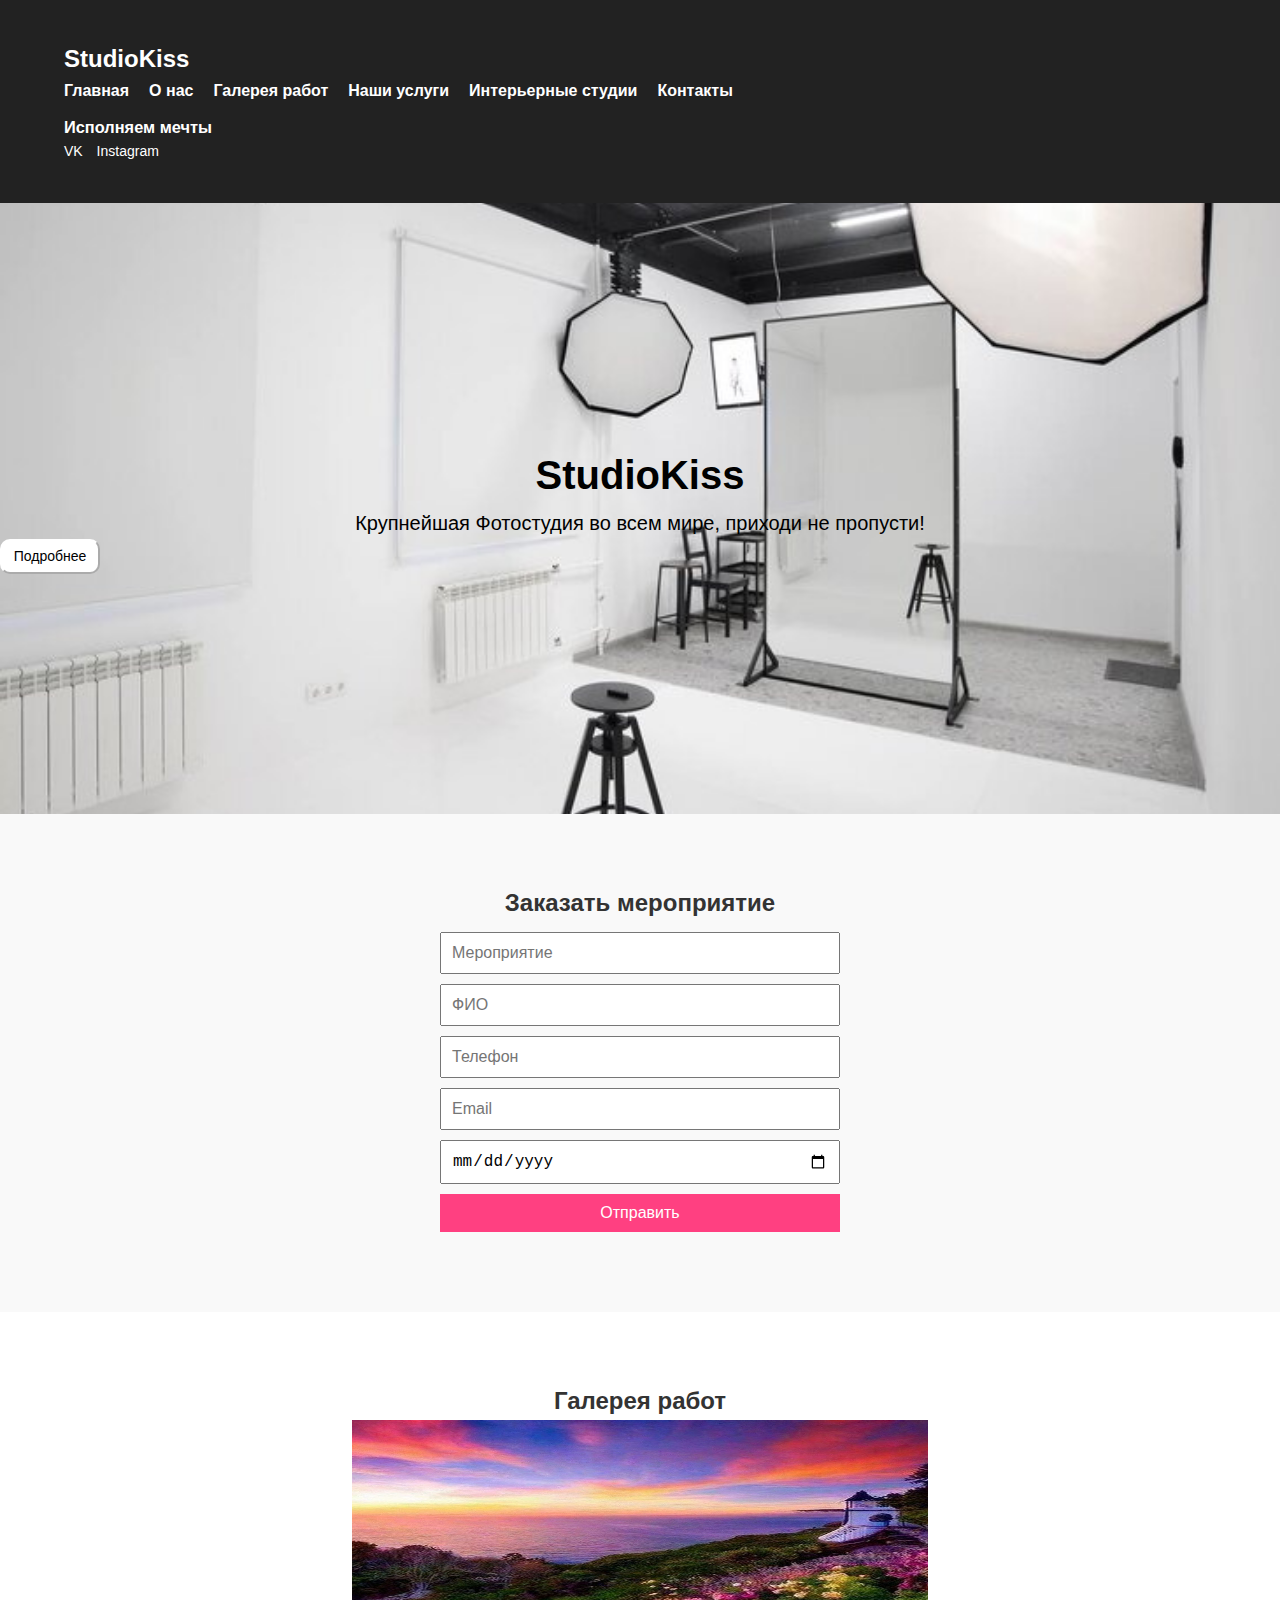
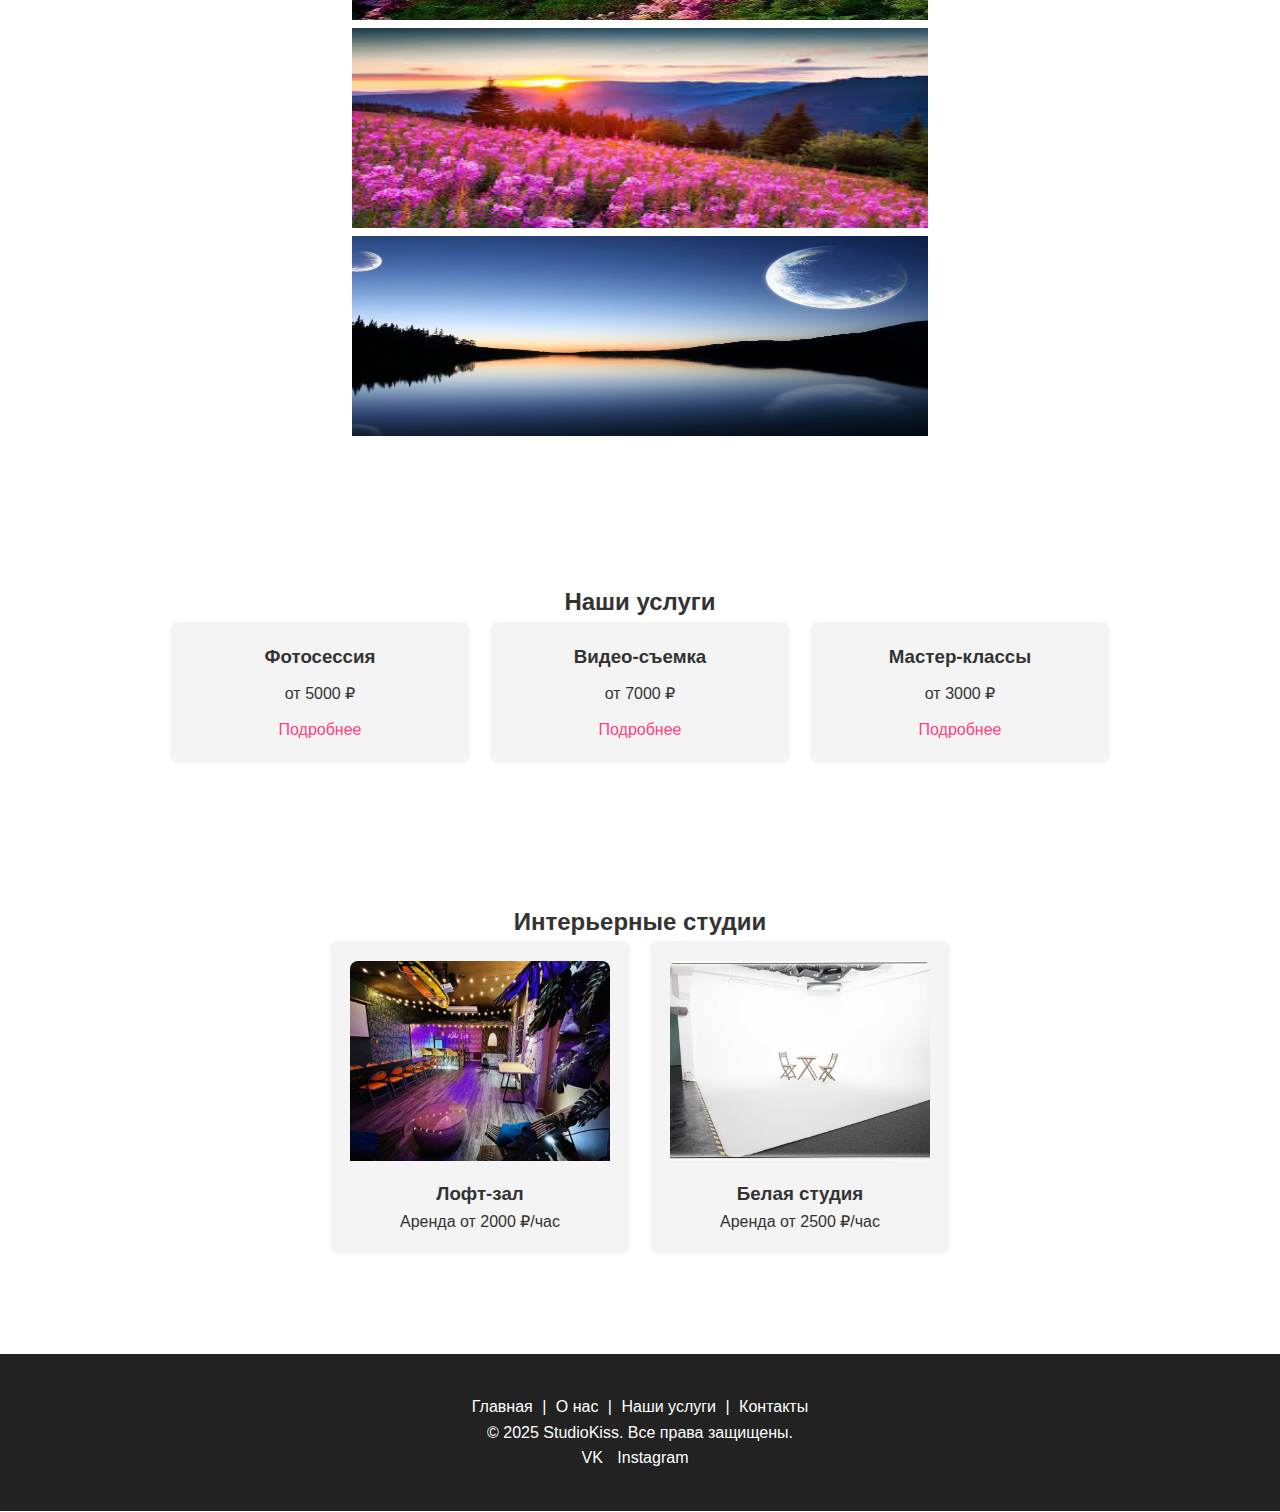
<file: index.html>
<!DOCTYPE html>
<html lang="ru">
<head>
    <meta charset="UTF-8">
    <meta name="viewport" content="width=device-width, initial-scale=1.0">
    <title>StudioKiss - Главная</title>
    <link rel="stylesheet" href="style.css">
</head>
<body>

<!-- Шапка сайта -->
<header class="site-header">
    <div class="container">
        <div class="logo">StudioKiss</div>
        <nav class="main-nav">
            <ul>
                <li><a href="index.html" class="active">Главная</a></li>
                <li><a href="about.html">О нас</a></li>
                <li><a href="gallery.html">Галерея работ</a></li>
                <li><a href="services.html">Наши услуги</a></li>
                <li><a href="studios.html">Интерьерные студии</a></li>
                <li><a href="contacts.html">Контакты</a></li>
            </ul>
        </nav>
        <div class="contact-info">
            <h3>Исполняем мечты</h3>
            <div class="social-icons">
                <a href="#">VK</a>
                <a href="#">Instagram</a>
            </div>
        </div>
    </div>
</header>

<!--красивый квадрат-->

<section class="welcome">
    <h1 class="welcome_title">StudioKiss</h1>
    <p class="welcome_desc">Крупнейшая Фотостудия во всем мире, приходи не пропусти!</p>
    <button class="btn">Подробнее</button>
</section>

<!-- Блок Заказать мероприятие -->
<section class="order-section">
    <div class="container">
        <h2>Заказать мероприятие</h2>
        <form action="#" method="post" class="order-form">
            <input type="text" placeholder="Мероприятие" required>
            <input type="text" placeholder="ФИО" required>
            <input type="tel" placeholder="Телефон" required>
            <input type="email" placeholder="Email" required>
            <input type="date" required>
            <button type="submit">Отправить</button>
        </form>
    </div>
</section>

<!-- Блок Галерея работ -->
<section class="gallery-section">
    <div class="container">
        <h2>Галерея работ</h2>
        <div class="gallery-slider">
            <img src="img/gallery1.jpg" width="50%" height="200" alt="Фото 1">
            <img src="img/gallery2.jpg" width="50%" height="200" alt="Фото 2">
            <img src="img/gallery3.jpg" width="50%" height="200" alt="Фото 3">
        </div>
    </div>
</section>

<!-- Блок Наши услуги -->
<section class="services-section">
    <div class="container">
        <h2>Наши услуги</h2>
        <div class="services">
            <div class="service">
                <h3>Фотосессия</h3>
                <p>от 5000 ₽</p>
                <a href="services.html">Подробнее</a>
            </div>
            <div class="service">
                <h3>Видео-съемка</h3>
                <p>от 7000 ₽</p>
                <a href="services.html">Подробнее</a>
            </div>
            <div class="service">
                <h3>Мастер-классы</h3>
                <p>от 3000 ₽</p>
                <a href="services.html">Подробнее</a>
            </div>
        </div>
    </div>
</section>

<!-- Блок Интерьерные студии -->
<div class="studios-section">
    <div class="container">
        <h2>Интерьерные студии</h2>
        <div class="studio-slider">
            <div class="studio">
                <img src="img/loft.jpg" alt="Лофт-зал" class="studio-img">
                <h3>Лофт-зал</h3>
                <p>Аренда от 2000 ₽/час</p>
            </div>
            <div class="studio">
                <img src="img/white-stud.jpg" alt="Белая студия" class="studio-img">
                <h3>Белая студия</h3>
                <p>Аренда от 2500 ₽/час</p>
            </div>
        </div>
    </div>
</div>

<!-- Футер сайта -->
<footer class="site-footer">
    <div class="container">
        <nav>
            <a href="index.html">Главная</a> |
            <a href="about.html">О нас</a> |
            <a href="services.html">Наши услуги</a> |
            <a href="contacts.html">Контакты</a>
        </nav>
        <p>&copy; 2025 StudioKiss. Все права защищены.</p>
        <div class="social-icons">
            <a href="#">VK</a>
            <a href="#">Instagram</a>
        </div>
    </div>
</footer>

</body>
</html>
</file>
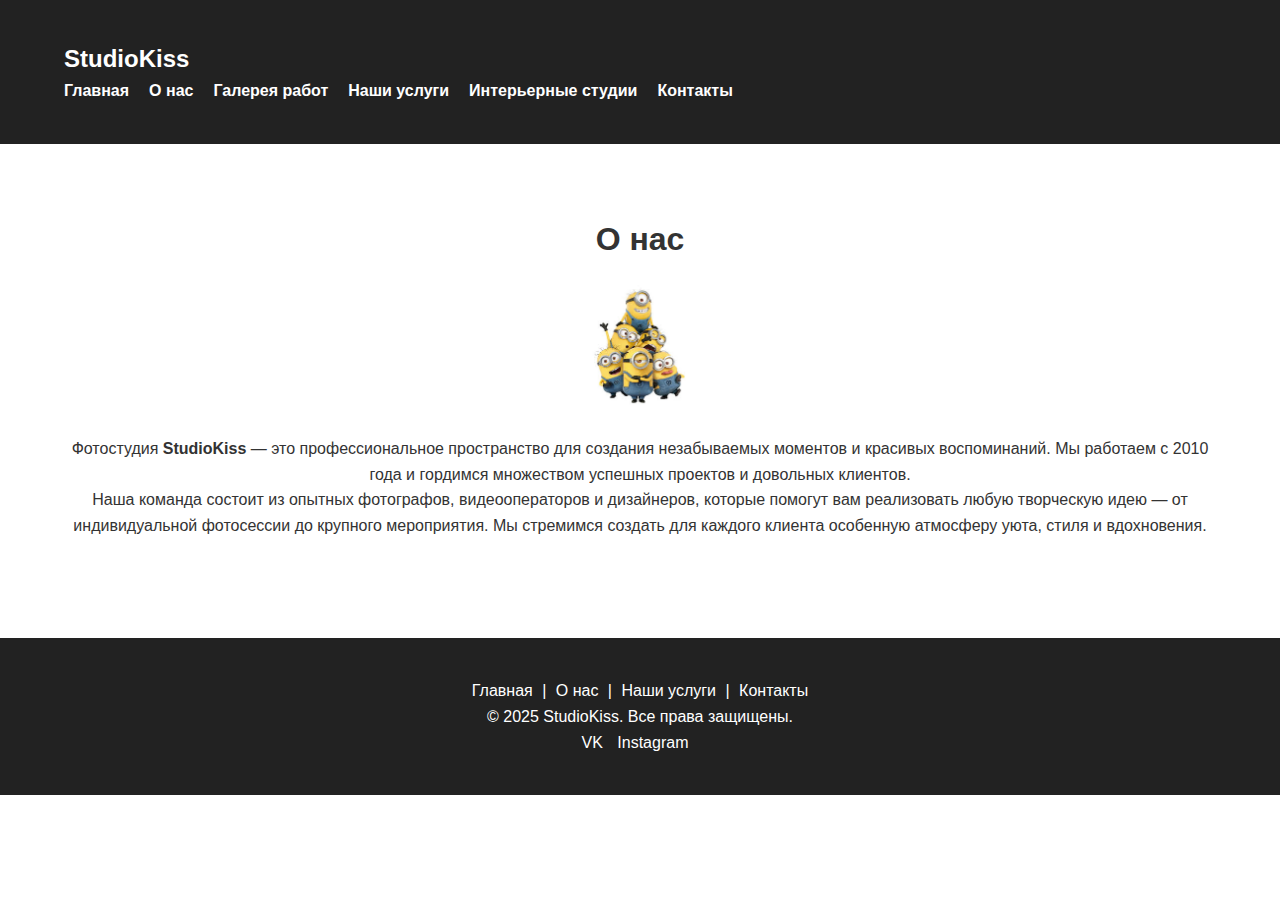
<file: about.html>
<!DOCTYPE html>
<html lang="ru">
<head>
    <meta charset="UTF-8">
    <meta name="viewport" content="width=device-width, initial-scale=1.0">
    <title>О нас - StudioKiss</title>
    <link rel="stylesheet" href="style.css">
</head>
<body>

<!-- Шапка сайта -->
<header class="site-header">
    <div class="container">
        <div class="logo">StudioKiss</div>
        <nav class="main-nav">
            <ul>
                <li><a href="index.html">Главная</a></li>
                <li><a href="about.html" class="active">О нас</a></li>
                <li><a href="gallery.html">Галерея работ</a></li>
                <li><a href="services.html">Наши услуги</a></li>
                <li><a href="studios.html">Интерьерные студии</a></li>
                <li><a href="contacts.html">Контакты</a></li>
            </ul>
        </nav>
    </div>
</header>

<!-- Блок О нас -->
<section class="about-section">
    <div class="container">
        <h1>О нас</h1>
        <img src="img/minions.jpg" alt="Наша команда" style="width: 50%; max-width: 100px; margin: 20px 0; border-radius: 8px;">
        <p>Фотостудия <strong>StudioKiss</strong> — это профессиональное пространство для создания незабываемых моментов и красивых воспоминаний. Мы работаем с 2010 года и гордимся множеством успешных проектов и довольных клиентов.</p>
        <p>Наша команда состоит из опытных фотографов, видеооператоров и дизайнеров, которые помогут вам реализовать любую творческую идею — от индивидуальной фотосессии до крупного мероприятия. Мы стремимся создать для каждого клиента особенную атмосферу уюта, стиля и вдохновения.</p>
    </div>
</section>

<!-- Футер сайта -->
<footer class="site-footer">
    <div class="container">
        <nav>
            <a href="index.html">Главная</a> |
            <a href="about.html">О нас</a> |
            <a href="services.html">Наши услуги</a> |
            <a href="contacts.html">Контакты</a>
        </nav>
        <p>&copy; 2025 StudioKiss. Все права защищены.</p>
        <div class="social-icons">
            <a href="#">VK</a>
            <a href="#">Instagram</a>
        </div>
    </div>
</footer>

</body>
</html>
</file>
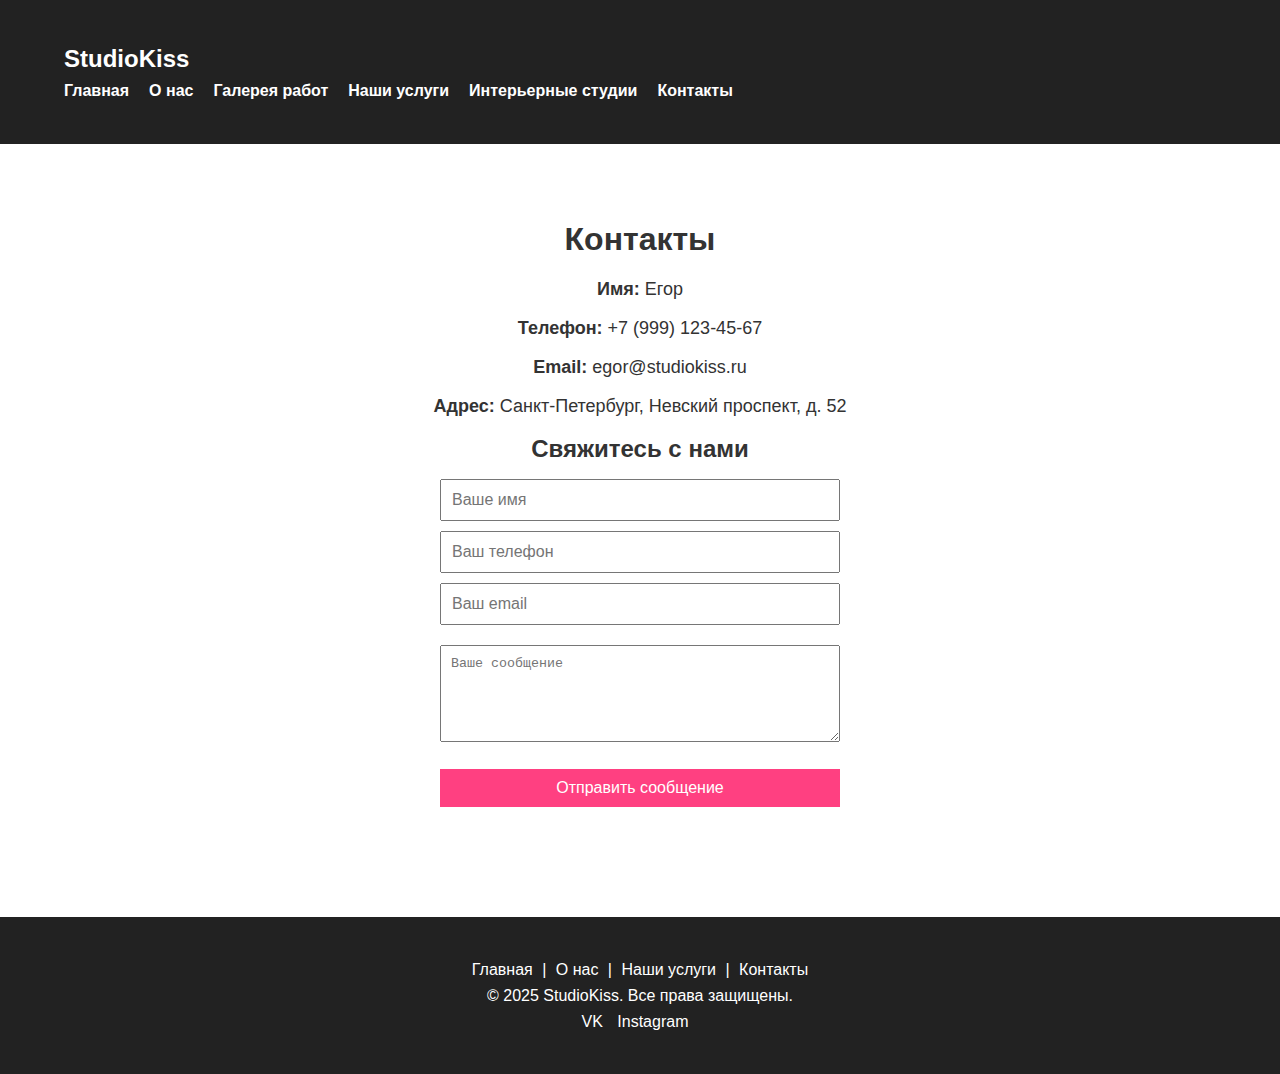
<file: contacts.html>
<!DOCTYPE html>
<html lang="ru">
<head>
    <meta charset="UTF-8">
    <meta name="viewport" content="width=device-width, initial-scale=1.0">
    <title>Контакты - StudioKiss</title>
    <link rel="stylesheet" href="style.css">
</head>
<body>

<!-- Шапка сайта -->
<header class="site-header">
    <div class="container">
        <div class="logo">StudioKiss</div>
        <nav class="main-nav">
            <ul>
                <li><a href="index.html">Главная</a></li>
                <li><a href="about.html">О нас</a></li>
                <li><a href="gallery.html">Галерея работ</a></li>
                <li><a href="services.html">Наши услуги</a></li>
                <li><a href="studios.html">Интерьерные студии</a></li>
                <li><a href="contacts.html" class="active">Контакты</a></li>
            </ul>
        </nav>
    </div>
</header>

<!-- Контент страницы Контакты -->
<section class="contacts-section">
    <div class="container">
        <h1>Контакты</h1>

        <p><strong>Имя:</strong> Егор</p>
        <p><strong>Телефон:</strong> +7 (999) 123-45-67</p>
        <p><strong>Email:</strong> egor@studiokiss.ru</p>
        <p><strong>Адрес:</strong> Санкт-Петербург, Невский проспект, д. 52</p>

        <h2>Свяжитесь с нами</h2>
        <form action="#" method="post" class="order-form">
            <input type="text" placeholder="Ваше имя" required>
            <input type="tel" placeholder="Ваш телефон" required>
            <input type="email" placeholder="Ваш email" required>
            <textarea placeholder="Ваше сообщение" rows="5" style="width: 90%; max-width: 400px; margin: 10px auto; padding: 10px;"></textarea>
            <button type="submit">Отправить сообщение</button>
        </form>
    </div>
</section>

<!-- Футер сайта -->
<footer class="site-footer">
    <div class="container">
        <nav>
            <a href="index.html">Главная</a> |
            <a href="about.html">О нас</a> |
            <a href="services.html">Наши услуги</a> |
            <a href="contacts.html">Контакты</a>
        </nav>
        <p>&copy; 2025 StudioKiss. Все права защищены.</p>
        <div class="social-icons">
            <a href="#">VK</a>
            <a href="#">Instagram</a>
        </div>
    </div>
</footer>

</body>
</html>
</file>
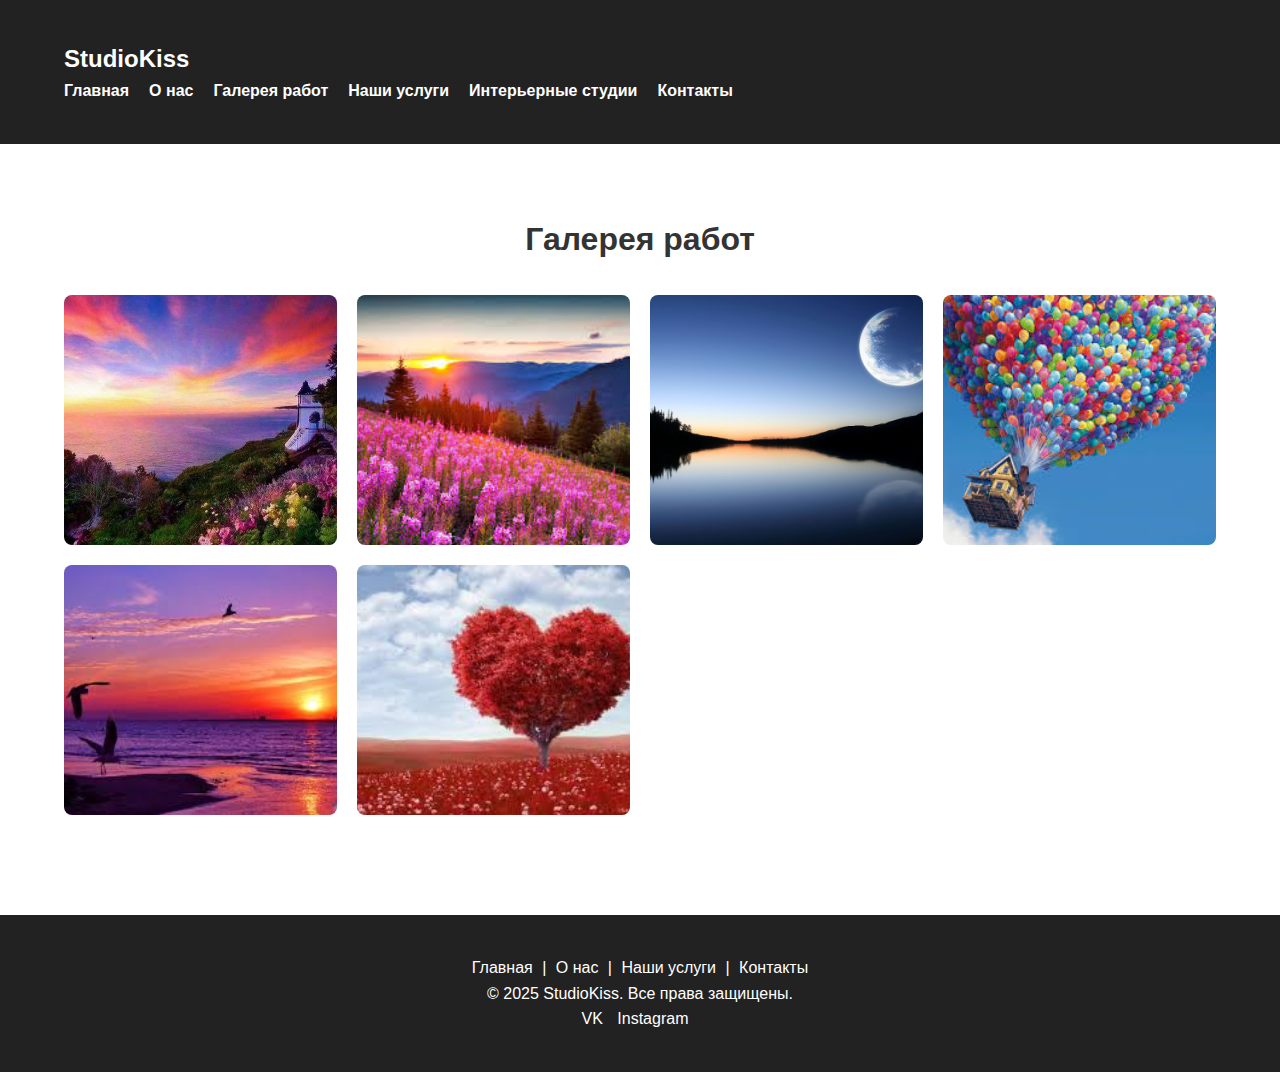
<file: gallery.html>
<!DOCTYPE html>
<html lang="ru">
<head>
    <meta charset="UTF-8">
    <meta name="viewport" content="width=device-width, initial-scale=1.0">
    <title>Галерея работ - StudioKiss</title>
    <link rel="stylesheet" href="style.css">
</head>
<body>

<!-- Шапка сайта -->
<header class="site-header">
    <div class="container">
        <div class="logo">StudioKiss</div>
        <nav class="main-nav">
            <ul>
                <li><a href="index.html">Главная</a></li>
                <li><a href="about.html">О нас</a></li>
                <li><a href="gallery.html" class="active">Галерея работ</a></li>
                <li><a href="services.html">Наши услуги</a></li>
                <li><a href="studios.html">Интерьерные студии</a></li>
                <li><a href="contacts.html">Контакты</a></li>
            </ul>
        </nav>
    </div>
</header>

<!-- Контент страницы Галерея -->
<section class="gallery-section">
    <div class="container">
        <h1>Галерея работ</h1>

        <!-- Сетка изображений -->
        <div class="gallery-grid">
            <img src="img/gallery1.jpg" alt="Фотография 1">
            <img src="img/gallery2.jpg" alt="Фотография 2">
            <img src="img/gallery3.jpg" alt="Фотография 3">
            <img src="img/gallery4.jpg" alt="Фотография 4">
            <img src="img/gallery5.jpg" alt="Фотография 5">
            <img src="img/gallery6.jpg" alt="Фотография 6">
        </div>

    </div>
</section>

<!-- Футер сайта -->
<footer class="site-footer">
    <div class="container">
        <nav>
            <a href="index.html">Главная</a> |
            <a href="about.html">О нас</a> |
            <a href="services.html">Наши услуги</a> |
            <a href="contacts.html">Контакты</a>
        </nav>
        <p>&copy; 2025 StudioKiss. Все права защищены.</p>
        <div class="social-icons">
            <a href="#">VK</a>
            <a href="#">Instagram</a>
        </div>
    </div>
</footer>

</body>
</html>
</file>
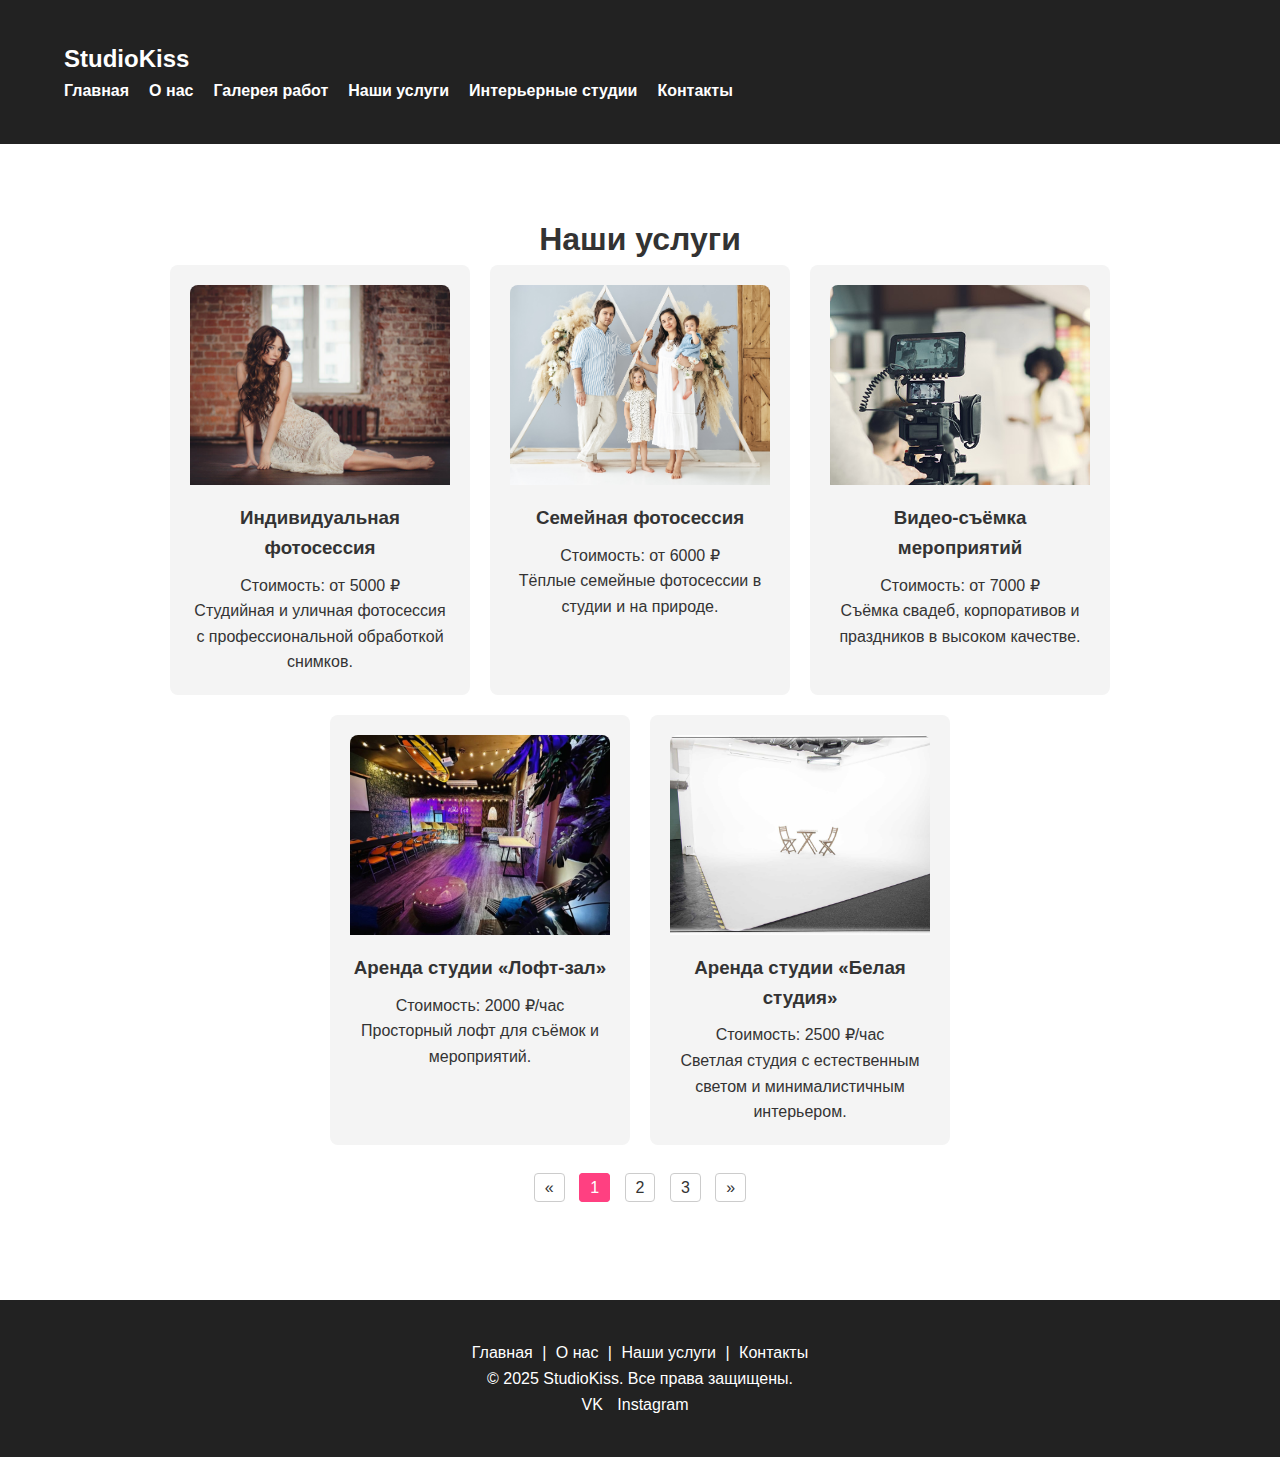
<file: services.html>
<!DOCTYPE html>
<html lang="ru">
<head>
    <meta charset="UTF-8">
    <meta name="viewport" content="width=device-width, initial-scale=1.0">
    <title>Наши услуги - StudioKiss</title>
    <link rel="stylesheet" href="style.css">
</head>
<body>

<!-- Шапка сайта -->
<header class="site-header">
    <div class="container">
        <div class="logo">StudioKiss</div>
        <nav class="main-nav">
            <ul>
                <li><a href="index.html">Главная</a></li>
                <li><a href="about.html">О нас</a></li>
                <li><a href="gallery.html">Галерея работ</a></li>
                <li><a href="services.html" class="active">Наши услуги</a></li>
                <li><a href="studios.html">Интерьерные студии</a></li>
                <li><a href="contacts.html">Контакты</a></li>
            </ul>
        </nav>
    </div>
</header>

<!-- Контент страницы Наши услуги -->
<section class="services-section">
    <div class="container">
        <h1>Наши услуги</h1>

        <!-- Просто список услуг без фильтрации -->
        <div class="services">
            <div class="service">
                <img src="img/solophoto.jpeg" alt="Фотосессия" class="service-img">
                <h3>Индивидуальная фотосессия</h3>
                <p>Стоимость: от 5000 ₽</p>
                <p>Студийная и уличная фотосессия с профессиональной обработкой снимков.</p>
            </div>

            <div class="service">
                <img src="img/familyphoto.jpg" alt="Фотосессия" class="service-img">
                <h3>Семейная фотосессия</h3>
                <p>Стоимость: от 6000 ₽</p>
                <p>Тёплые семейные фотосессии в студии и на природе.</p>
            </div>

            <div class="service">
                <img src="img/semka-video.jpg" alt="Фотосессия" class="service-img">
                <h3>Видео-съёмка мероприятий</h3>
                <p>Стоимость: от 7000 ₽</p>
                <p>Съёмка свадеб, корпоративов и праздников в высоком качестве.</p>
            </div>

            <div class="service">
                <img src="img/loft.jpg" alt="Фотосессия" class="service-img">
                <h3>Аренда студии «Лофт-зал»</h3>
                <p>Стоимость: 2000 ₽/час</p>
                <p>Просторный лофт для съёмок и мероприятий.</p>
            </div>

            <div class="service">
                <img src="img/white-stud.jpg" alt="Фотосессия" class="service-img">
                <h3>Аренда студии «Белая студия»</h3>
                <p>Стоимость: 2500 ₽/час</p>
                <p>Светлая студия с естественным светом и минималистичным интерьером.</p>
            </div>
        </div>

        <!-- Пагинация (фиктивная, можно не активировать) -->
        <div class="pagination" style="text-align: center; margin-top: 30px;">
            <a href="#">«</a>
            <a href="#" class="active">1</a>
            <a href="#">2</a>
            <a href="#">3</a>
            <a href="#">»</a>
        </div>

    </div>
</section>

<!-- Футер сайта -->
<footer class="site-footer">
    <div class="container">
        <nav>
            <a href="index.html">Главная</a> |
            <a href="about.html">О нас</a> |
            <a href="services.html">Наши услуги</a> |
            <a href="contacts.html">Контакты</a>
        </nav>
        <p>&copy; 2025 StudioKiss. Все права защищены.</p>
        <div class="social-icons">
            <a href="#">VK</a>
            <a href="#">Instagram</a>
        </div>
    </div>
</footer>

</body>
</html>
</file>
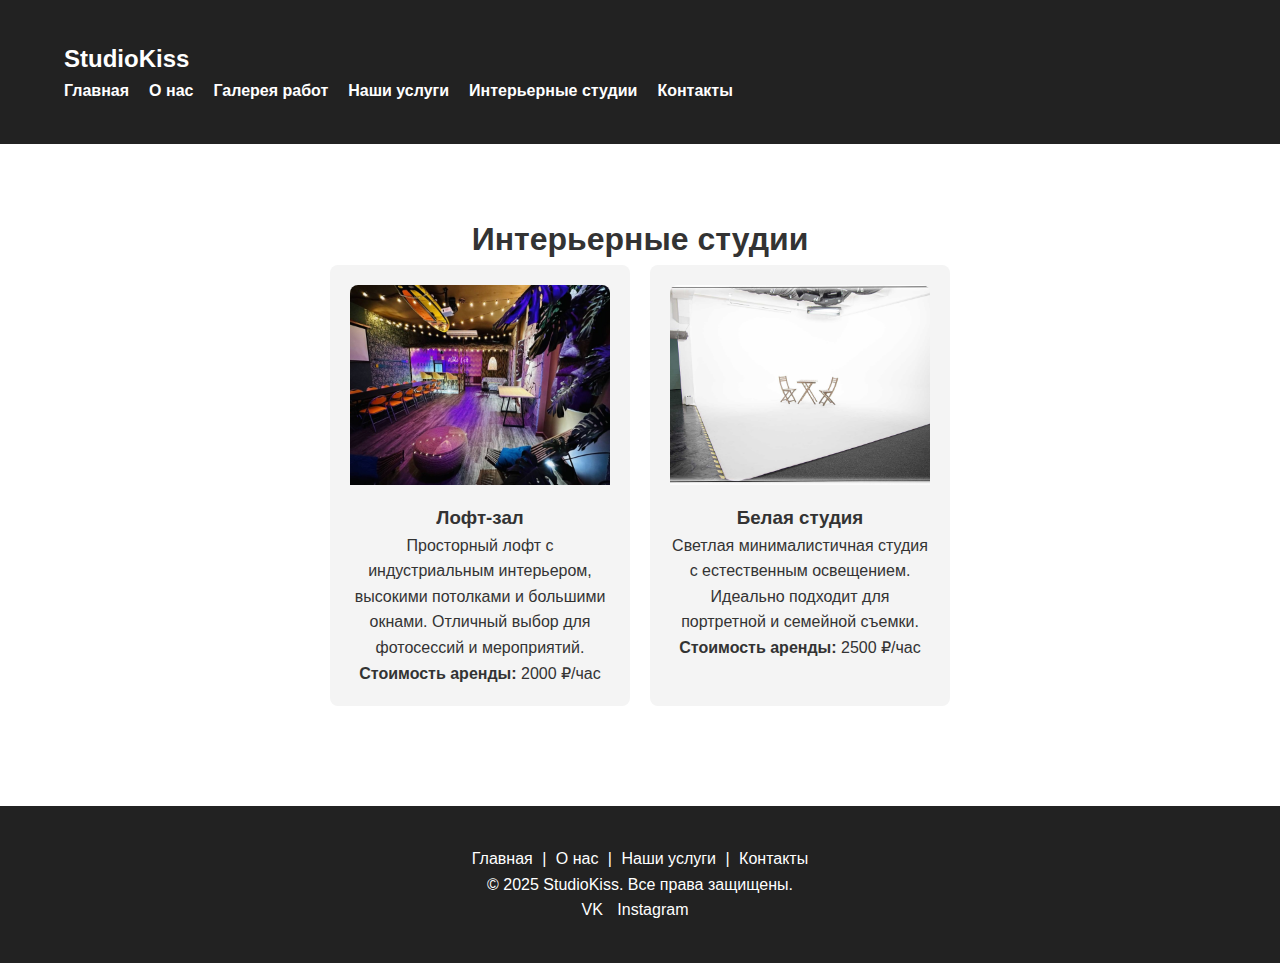
<file: studios.html>
<!DOCTYPE html>
<html lang="ru">
<head>
    <meta charset="UTF-8">
    <meta name="viewport" content="width=device-width, initial-scale=1.0">
    <title>Интерьерные студии - StudioKiss</title>
    <link rel="stylesheet" href="style.css">
</head>
<body>

<!-- Шапка сайта -->
<header class="site-header">
    <div class="container">
        <div class="logo">StudioKiss</div>
        <nav class="main-nav">
            <ul>
                <li><a href="index.html">Главная</a></li>
                <li><a href="about.html">О нас</a></li>
                <li><a href="gallery.html">Галерея работ</a></li>
                <li><a href="services.html">Наши услуги</a></li>
                <li><a href="studios.html" class="active">Интерьерные студии</a></li>
                <li><a href="contacts.html">Контакты</a></li>
            </ul>
        </nav>
    </div>
</header>

<!-- Контент страницы Интерьерные студии -->
<section class="studios-section">
    <div class="container">
        <h1>Интерьерные студии</h1>

        <!-- Список студий -->
        <div class="studio-slider">
            <div class="studio">
                <img src="img/loft.jpg" alt="Лофт-зал" class="studio-img">
                <h3>Лофт-зал</h3>
                <p>Просторный лофт с индустриальным интерьером, высокими потолками и большими окнами. Отличный выбор для фотосессий и мероприятий.</p>
                <p><strong>Стоимость аренды:</strong> 2000 ₽/час</p>
            </div>

            <div class="studio">
                <img src="img/white-stud.jpg" alt="Белая студия" class="studio-img">
                <h3>Белая студия</h3>
                <p>Светлая минималистичная студия с естественным освещением. Идеально подходит для портретной и семейной съемки.</p>
                <p><strong>Стоимость аренды:</strong> 2500 ₽/час</p>
            </div>
        </div>

    </div>
</section>

<!-- Футер сайта -->
<footer class="site-footer">
    <div class="container">
        <nav>
            <a href="index.html">Главная</a> |
            <a href="about.html">О нас</a> |
            <a href="services.html">Наши услуги</a> |
            <a href="contacts.html">Контакты</a>
        </nav>
        <p>&copy; 2025 StudioKiss. Все права защищены.</p>
        <div class="social-icons">
            <a href="#">VK</a>
            <a href="#">Instagram</a>
        </div>
    </div>
</footer>

</body>
</html>
</file>
<file: style.css>
/* Сброс отступов */
* {
    margin: 0;
    padding: 0;
    box-sizing: border-box;
}

/* Базовые стили */
body {
    font-family: 'Arial', sans-serif;
    color: #333;
    background-color: #fff;
    line-height: 1.6;
}

.container {
    width: 90%;
    max-width: 1200px;
    margin: 0 auto;
    padding: 20px 0;
}

/* Шапка сайта */
.site-header {
    background-color: #222;
    color: #fff;
    padding: 20px 0;
}

.logo {
    font-size: 24px;
    font-weight: bold;
}

.main-nav ul {
    list-style: none;
    display: flex;
    flex-wrap: wrap;
    gap: 20px;
}

.main-nav a {
    color: #fff;
    text-decoration: none;
    font-weight: bold;
    transition: color 0.3s;
}

.main-nav a:hover {
    color: #ff4081;
}

/*какая то штука*/
.welcome {
    padding: 240px 0;
    background-image: url(img/photo2.jpg);
    background-repeat: no-repeat;
    background-size: cover;
    background-position: center;
    color: #000000;
    justify-items: center;
}

.welcome_title {
    text-align: center;
    font-size: 40px;
}

.welcome_desc {
    text-align: center;
    font-size: 20px;
}

.btn {
    cursor: pointer;
    font-size: 14px;

    width: 100px;
    height: 35px;

    background-color: #fff;
    border-radius: 10px;
    border-color: #fff;
}

/* Контактная информация */
.contact-info {
    margin-top: 10px;
    font-size: 14px;
}

.social-icons a {
    color: #fff;
    margin-right: 10px;
    text-decoration: none;
}

/* Блок заказать мероприятие */
.order-section {
    padding: 50px 0;
    background-color: #f9f9f9;
    text-align: center;
}

.order-form input, .order-form button {
    display: block;
    width: 90%;
    max-width: 400px;
    margin: 10px auto;
    padding: 10px;
    font-size: 16px;
}

.order-form button {
    background-color: #ff4081;
    color: #fff;
    border: none;
    cursor: pointer;
    transition: background 0.3s;
}

.order-form button:hover {
    background-color: #e73370;
}

/* Галерея работ */
/* Галерея работ */
.gallery-section {
    padding: 50px 0;
    text-align: center;
}

.gallery-grid {
    display: grid;
    grid-template-columns: repeat(auto-fit, minmax(250px, 1fr));
    gap: 20px;
    margin-top: 30px;
}

.gallery-grid img {
    width: 100%;
    height: 250px; /* Фиксированная высота для всех изображений */
    object-fit: cover; /* Красивое обрезание фото без искажения */
    border-radius: 8px;
    transition: transform 0.3s;
}

.gallery-grid img:hover {
    transform: scale(1.05);
}

/* Услуги */
.services-section {
    padding: 50px 0;
    text-align: center;
}

.services {
    display: flex;
    flex-wrap: wrap;
    justify-content: center;
    gap: 20px;
}

.service {
    background: #f4f4f4;
    padding: 20px;
    border-radius: 8px;
    width: 300px;
    transition: box-shadow 0.3s;
}

.service:hover {
    box-shadow: 0 0 10px rgba(0, 0, 0, 0.1);
}

.service h3 {
    margin-bottom: 10px;
}

.service a {
    display: inline-block;
    margin-top: 10px;
    color: #ff4081;
    text-decoration: none;
}

/* Студии */
.studios-section {
    padding: 50px 0;
    text-align: center;
}

.studio-slider {
    display: flex;
    flex-wrap: wrap;
    justify-content: center;
    gap: 20px;
}

.studio {
    background: #f4f4f4;
    padding: 20px;
    border-radius: 8px;
    width: 300px;
}

/* Страница О нас */
.about-section {
    padding: 50px 0;
    text-align: center;
}

/* Страница контактов */
.contacts-section {
    padding: 50px 0;
    text-align: center;
}

.contacts-section p {
    margin: 10px 0;
    font-size: 18px;
}

/* Фильтрация услуг */
.filter-buttons {
    text-align: center;
    margin-bottom: 20px;
}

.filter-buttons button {
    background-color: #ff4081;
    color: #fff;
    border: none;
    padding: 10px 20px;
    margin: 5px;
    cursor: pointer;
    border-radius: 5px;
}

.service-item {
    display: none;
}

.service-item.active {
    display: block;
}

/* Пагинация */
.pagination a {
    margin: 0 5px;
    text-decoration: none;
    color: #333;
    padding: 5px 10px;
    border: 1px solid #ccc;
    border-radius: 4px;
}

.pagination a.active {
    background-color: #ff4081;
    color: #fff;
    border-color: #ff4081;
}

/* Футер */
.site-footer {
    background-color: #222;
    color: #fff;
    padding: 20px 0;
    text-align: center;
    margin-top: 30px;
}

.site-footer nav a {
    color: #fff;
    margin: 0 5px;
    text-decoration: none;
}

.site-footer nav a:hover {
    text-decoration: underline;
}
/* Фото в карточках услуг и студий */
.service-img, .studio-img {
    width: 100%;
    height: 200px;
    object-fit: cover;
    border-radius: 8px 8px 0 0;
    margin-bottom: 10px;
}

/* Адаптивность */
@media (max-width: 768px) {
    .main-nav ul {
        flex-direction: column;
        gap: 10px;
    }
    .services, .studio-slider, .gallery-grid {
        grid-template-columns: 1fr;
    }
}
</file>
